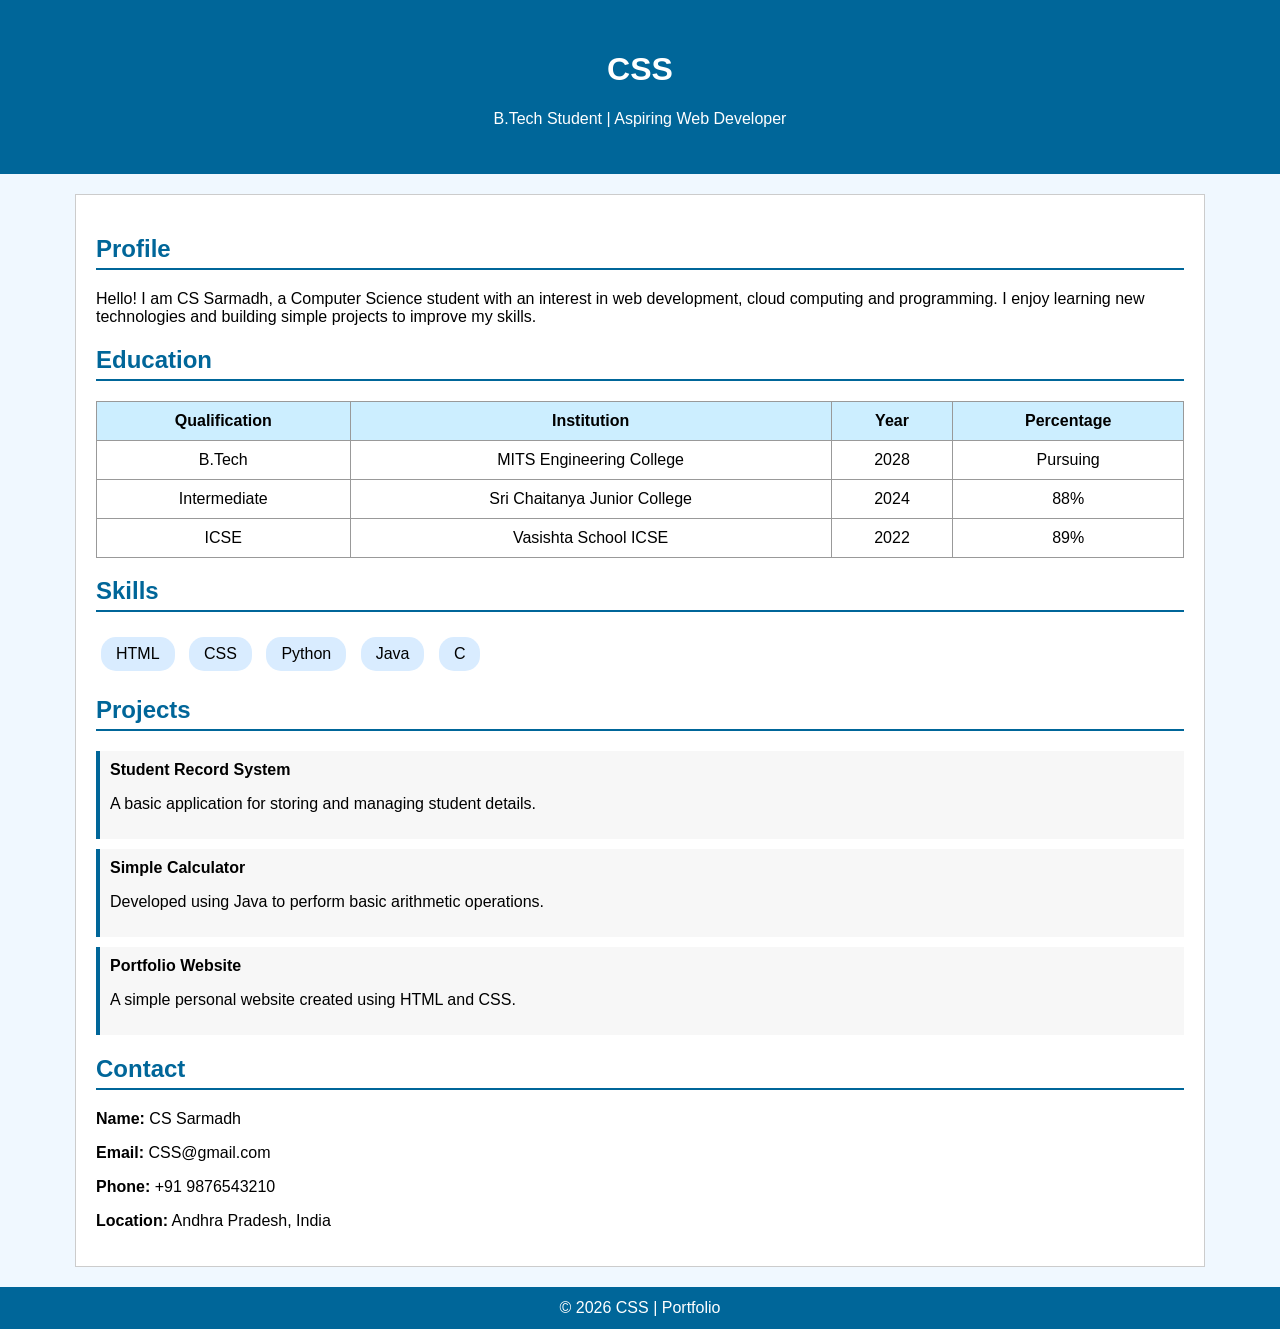
<file: index.html>
<!DOCTYPE html>
<html>
<head>
    <title>My Portfolio</title>
    <link rel="stylesheet" href="style.css">
</head>

<body>

<div class="header">
    <h1>CSS</h1>
    <p>B.Tech Student | Aspiring Web Developer</p>
</div>

<div class="content">

    <h2>Profile</h2>
    <p>
        Hello! I am CS Sarmadh, a Computer Science student with an interest in web
        development, cloud computing and programming. I enjoy learning new technologies and
        building simple projects to improve my skills.
    </p>

    <h2>Education</h2>
    <table>
        <tr>
            <th>Qualification</th>
            <th>Institution</th>
            <th>Year</th>
            <th>Percentage</th>
        </tr>
        <tr>
            <td>B.Tech</td>
            <td>MITS Engineering College</td>
            <td>2028</td>
            <td>Pursuing</td>
        </tr>
        <tr>
            <td>Intermediate</td>
            <td>Sri Chaitanya Junior College</td>
            <td>2024</td>
            <td>88%</td>
        </tr>
        <tr>
            <td>ICSE</td>
            <td>Vasishta School ICSE</td>
            <td>2022</td>
            <td>89%</td>
        </tr>
    </table>

    <h2>Skills</h2>
    <div class="skills">
        <span>HTML</span>
        <span>CSS</span>
        <span>Python</span>
        <span>Java</span>
        <span>C</span>
    </div>

    <h2>Projects</h2>
    <div class="project">
        <b>Student Record System</b>
        <p>A basic application for storing and managing student details.</p>
    </div>
    <div class="project">
        <b>Simple Calculator</b>
        <p>Developed using Java to perform basic arithmetic operations.</p>
    </div>
    <div class="project">
        <b>Portfolio Website</b>
        <p>A simple personal website created using HTML and CSS.</p>
    </div>

    <h2>Contact</h2>
    <p><b>Name:</b> CS Sarmadh</p>
    <p><b>Email:</b> CSS@gmail.com</p>
    <p><b>Phone:</b> +91 9876543210</p>
    <p><b>Location:</b> Andhra Pradesh, India</p>

</div>

<footer>
    © 2026 CSS | Portfolio
</footer>

</body>
</html>
</file>
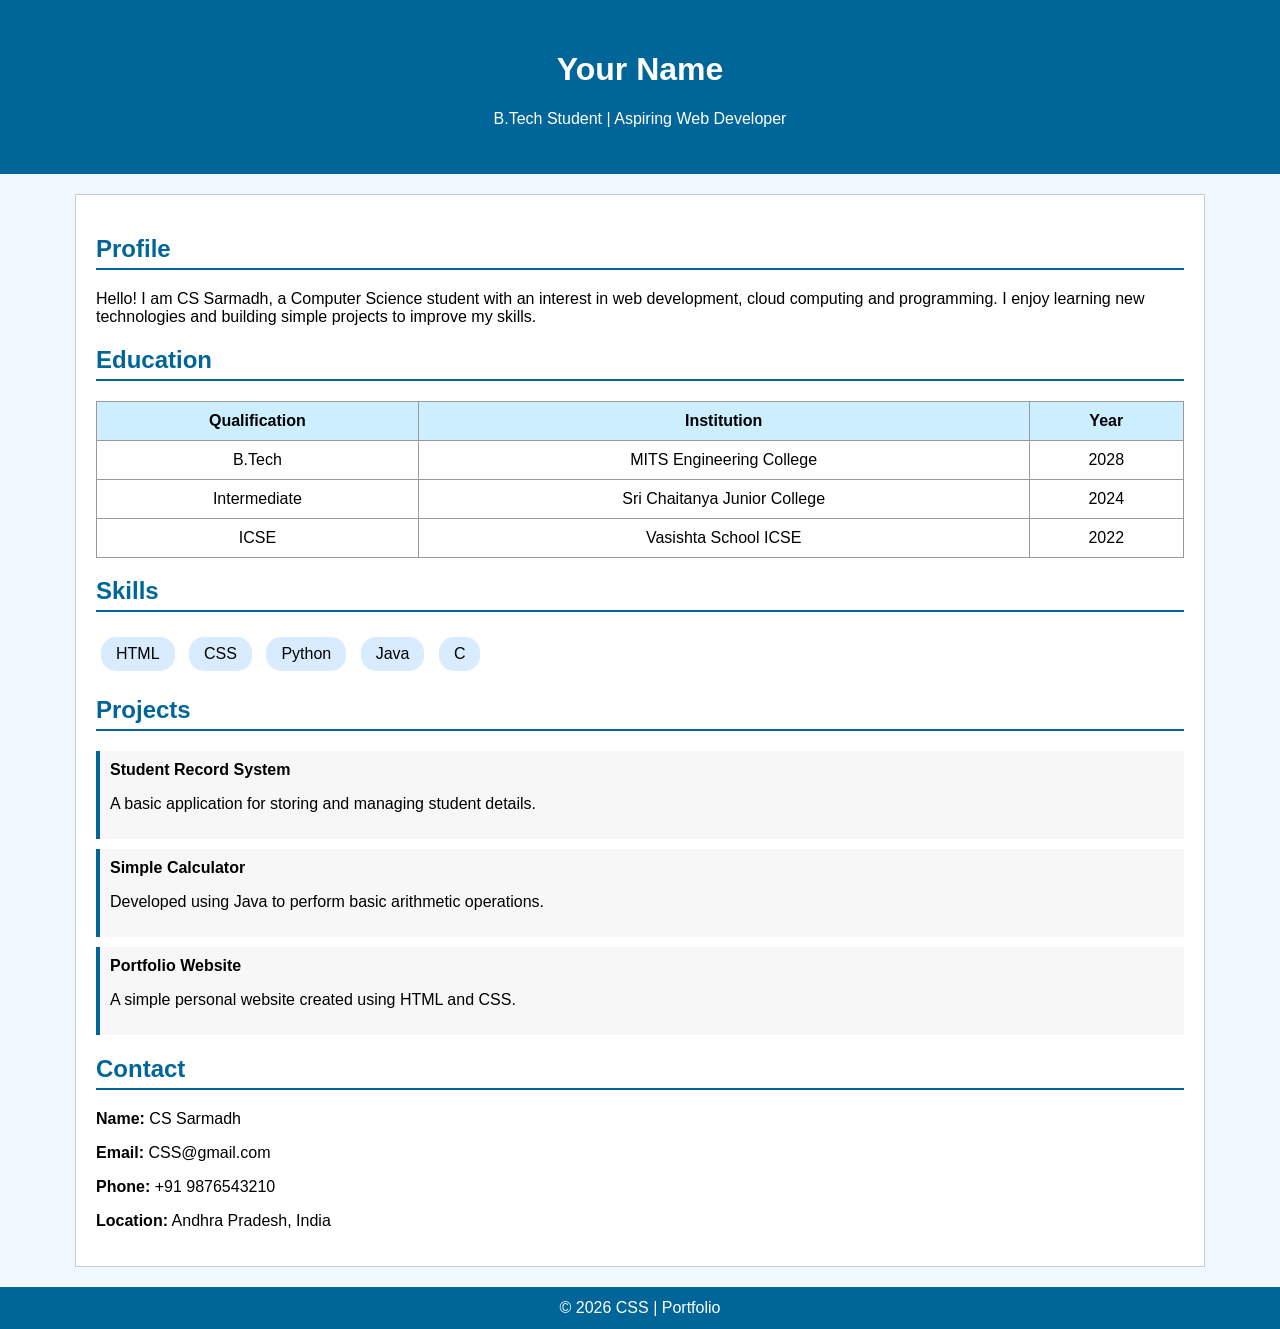
<file: Personalinfo.html>
<!DOCTYPE html>
<html>
<head>
    <title>My Portfolio</title>
    <link rel="stylesheet" href="style.css">
</head>

<body>

<div class="header">
    <h1>Your Name</h1>
    <p>B.Tech Student | Aspiring Web Developer</p>
</div>

<div class="content">

    <h2>Profile</h2>
    <p>
        Hello! I am CS Sarmadh, a Computer Science student with an interest in web
        development, cloud computing and programming. I enjoy learning new technologies and
        building simple projects to improve my skills.
    </p>

    <h2>Education</h2>
    <table>
        <tr>
            <th>Qualification</th>
            <th>Institution</th>
            <th>Year</th>
        </tr>
        <tr>
            <td>B.Tech</td>
            <td>MITS Engineering College</td>
            <td>2028</td>
        </tr>
        <tr>
            <td>Intermediate</td>
            <td>Sri Chaitanya Junior College</td>
            <td>2024</td>
        </tr>
        <tr>
            <td>ICSE</td>
            <td>Vasishta School ICSE</td>
            <td>2022</td>
        </tr>
    </table>

    <h2>Skills</h2>
    <div class="skills">
        <span>HTML</span>
        <span>CSS</span>
        <span>Python</span>
        <span>Java</span>
        <span>C</span>
    </div>

    <h2>Projects</h2>
    <div class="project">
        <b>Student Record System</b>
        <p>A basic application for storing and managing student details.</p>
    </div>
    <div class="project">
        <b>Simple Calculator</b>
        <p>Developed using Java to perform basic arithmetic operations.</p>
    </div>
    <div class="project">
        <b>Portfolio Website</b>
        <p>A simple personal website created using HTML and CSS.</p>
    </div>

    <h2>Contact</h2>
    <p><b>Name:</b> CS Sarmadh</p>
    <p><b>Email:</b> CSS@gmail.com</p>
    <p><b>Phone:</b> +91 9876543210</p>
    <p><b>Location:</b> Andhra Pradesh, India</p>

</div>

<footer>
    © 2026 CSS | Portfolio
</footer>

</body>
</html>
</file>
<file: style.css>
body {
    margin: 0;
    font-family: Arial, sans-serif;
    background: #f0f8ff;
}

.header {
    background: #006699;
    color: white;
    text-align: center;
    padding: 30px;
}

.content {
    width: 85%;
    margin: 20px auto;
    background: white;
    padding: 20px;
    border: 1px solid #ccc;
}

h2 {
    color: #006699;
    border-bottom: 2px solid #006699;
    padding-bottom: 5px;
}

table {
    width: 100%;
    border-collapse: collapse;
}

table, th, td {
    border: 1px solid #999;
}

th {
    background: #cceeff;
}

th, td {
    padding: 10px;
    text-align: center;
}

.skills span {
    display: inline-block;
    background: #d9ecff;
    padding: 8px 15px;
    margin: 5px;
    border-radius: 15px;
}

.project {
    background: #f7f7f7;
    padding: 10px;
    margin: 10px 0;
    border-left: 4px solid #006699;
}

footer {
    background: #006699;
    color: white;
    text-align: center;
    padding: 12px;
    margin-top: 20px;
}
</file>
